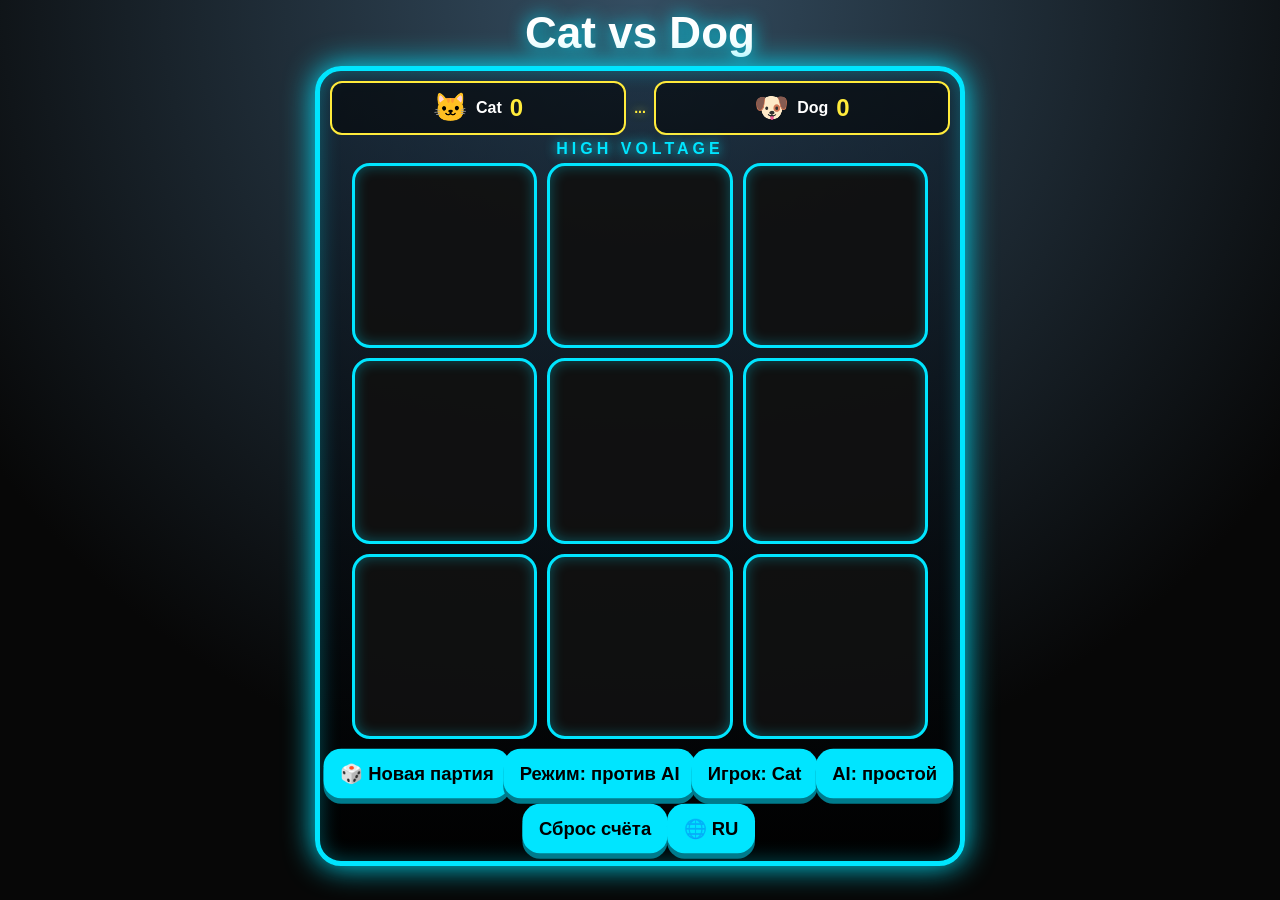
<file: docs/index.html>
<!doctype html>
<html lang="ru">
<head>
<meta charset="UTF-8">
<meta name="viewport" content="width=device-width,initial-scale=1.0">
<title>Cat vs Dog</title>
<link rel="stylesheet" href="style.css?v=side1">
</head>
<body>
<div class="coin-overlay" id="coinBox"><div class="coin" id="coin">🐱</div></div>
<main class="app">
  <h1 class="title">Cat vs Dog</h1>
  <div class="shell">
    <div class="top">
      <div class="score-box" id="catBox"><span class="score-face">🐱</span>Cat<span class="score-num" id="catScore">0</span></div>
      <div id="status">Новая партия</div>
      <div class="score-box" id="dogBox"><span class="score-face">🐶</span>Dog<span class="score-num" id="dogScore">0</span></div>
    </div>
    <div class="label">HIGH VOLTAGE</div>
    <div class="board" id="board">
      <svg class="victory-svg hidden" id="victorySvg" viewBox="0 0 100 100"><polyline id="victoryLine"></polyline></svg>
      <button class="cell" data-index="0"></button><button class="cell" data-index="1"></button><button class="cell" data-index="2"></button>
      <button class="cell" data-index="3"></button><button class="cell" data-index="4"></button><button class="cell" data-index="5"></button>
      <button class="cell" data-index="6"></button><button class="cell" data-index="7"></button><button class="cell" data-index="8"></button>
    </div>
    <div class="controls">
      <button id="newGameBtn">🎲 Новая партия</button>
      <button id="modeBtn">Режим: против AI</button>
      <button id="sideBtn">Игрок: Cat</button>
      <button id="difficultyBtn">AI: простой</button>
      <button id="resetBtn">Сброс счёта</button>
      <button id="langBtn">🌐 RU</button>
    </div>
  </div>
</main>
<script src="game.js?v=side1"></script>
</body>
</html>
</file>
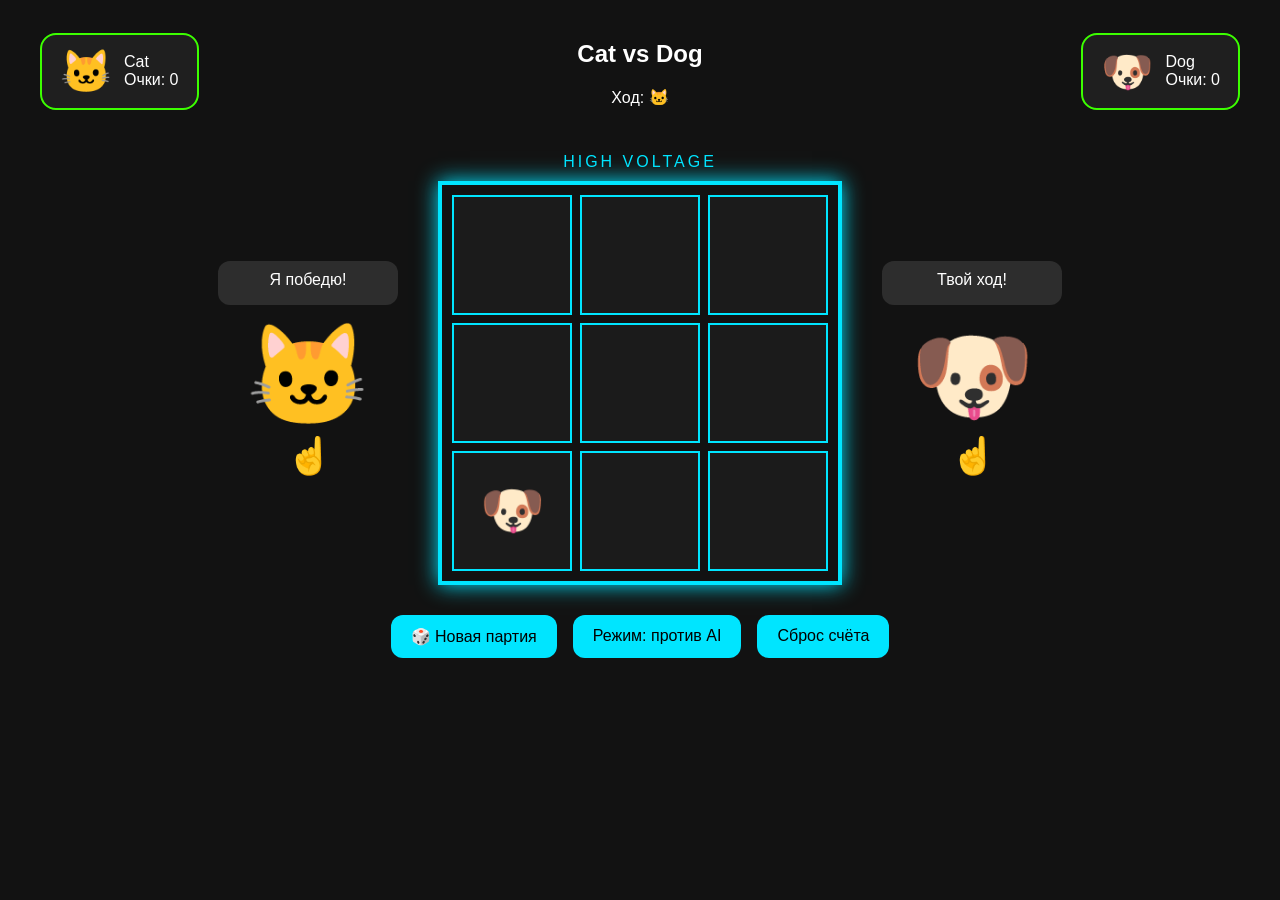
<file: prototype/web/index.html>
<!doctype html>
<html lang="ru">
<head>
  <meta charset="UTF-8" />
  <meta name="viewport" content="width=device-width, initial-scale=1.0" />
  <title>Cat vs Dog Game</title>
  <link rel="stylesheet" href="styles.css" />
</head>
<body>
  <main class="app">
    <header class="top-panel">
      <section class="player-card" id="catCard">
        <div class="avatar cat">🐱</div>
        <div>
          <div class="name">Cat</div>
          <div class="score">Очки: <span id="catScore">0</span></div>
        </div>
      </section>

      <section class="center-panel">
        <h1>Cat vs Dog</h1>
        <p id="statusText">Нажми «Новая партия»</p>
      </section>

      <section class="player-card" id="dogCard">
        <div class="avatar dog">🐶</div>
        <div>
          <div class="name">Dog</div>
          <div class="score">Очки: <span id="dogScore">0</span></div>
        </div>
      </section>
    </header>

    <section class="game-area">
      <div class="character left" id="catCharacter">
        <div class="speech" id="catSpeech">Мяу?</div>
        <div class="body">🐱</div>
        <div class="paw">☝️</div>
      </div>

      <div class="board-wrap">
        <div class="electric-label">HIGH VOLTAGE</div>
        <div class="board" id="board">
          <button class="cell" data-index="0"></button>
          <button class="cell" data-index="1"></button>
          <button class="cell" data-index="2"></button>
          <button class="cell" data-index="3"></button>
          <button class="cell" data-index="4"></button>
          <button class="cell" data-index="5"></button>
          <button class="cell" data-index="6"></button>
          <button class="cell" data-index="7"></button>
          <button class="cell" data-index="8"></button>
        </div>
      </div>

      <div class="character right" id="dogCharacter">
        <div class="speech" id="dogSpeech">Гав!</div>
        <div class="body">🐶</div>
        <div class="paw">☝️</div>
      </div>
    </section>

    <footer class="controls">
      <button id="newGameBtn">🎲 Новая партия</button>
      <button id="modeBtn">Режим: против AI</button>
      <button id="resetScoreBtn">Сброс счёта</button>
    </footer>
  </main>

  <script src="script.js"></script>
</body>
</html>
</file>
<file: docs/style.css>
*{box-sizing:border-box}body{margin:0;font-family:Arial,sans-serif;background:radial-gradient(circle at top,#344d61,#070707 72%);color:#fff}.app{min-height:100svh;display:flex;flex-direction:column;align-items:center;gap:8px;padding:8px}.title{margin:0;font-size:clamp(24px,6vw,44px);text-shadow:0 0 18px #00e5ff}.shell{width:min(96vw,650px);border:5px solid #00e5ff;border-radius:26px;padding:10px;background:linear-gradient(#1238,#000d);box-shadow:0 0 30px #00e5ff,inset 0 0 20px #00e5ff55}.top{display:grid;grid-template-columns:1fr auto 1fr;gap:8px;align-items:center}.score-box{border:2px solid #ffeb3b;border-radius:12px;background:#0008;font-weight:900;display:flex;align-items:center;justify-content:center;gap:8px;padding:6px 10px;min-height:54px;line-height:1}.score-face{font-size:28px;display:block;animation:blink 3s infinite}.score-num{display:inline-block;color:#ffeb3b;font-size:24px;margin-top:0}#status{color:#ffeb3b;font-weight:900;text-align:center;text-shadow:0 0 10px #ffeb3b;font-size:14px}.label{text-align:center;color:#00e5ff;letter-spacing:4px;font-weight:900;margin:5px 0;text-shadow:0 0 12px #00e5ff}.board{--s:min(94vw,64vh,620px);width:var(--s);height:var(--s);position:relative;display:grid;grid-template-columns:repeat(3,1fr);grid-template-rows:repeat(3,1fr);gap:10px;margin:auto}.cell{position:relative;z-index:3;overflow:hidden;border:3px solid #00e5ff;border-radius:18px;background:#111e;display:grid;place-items:center;box-shadow:inset 0 0 14px #00e5ff55}.cell.played{animation:pop .35s}.cell.win-cell{border-color:#00d5ff;box-shadow:0 0 18px #00d5ff,inset 0 0 10px #00d5ff66}.cell.fadeout{opacity:.08;filter:grayscale(1);transform:scale(.85)}.sprite{width:92%;height:92%;overflow:hidden;position:relative;border-radius:18px;display:grid;place-items:center;filter:drop-shadow(0 8px 8px #000a);animation:float 2.2s infinite ease-in-out}.sprite img{position:static;width:100%;height:100%;max-width:100%;object-fit:contain;display:block}.happy .sprite,.scene-happy .sprite{animation:happy .75s}.angry .sprite,.scene-angry .sprite{animation:angry .65s}.victory-svg{position:absolute;inset:0;z-index:8;pointer-events:none}.victory-svg polyline{fill:none;stroke:#22d8ff;stroke-width:2;stroke-linecap:round;stroke-linejoin:round;filter:drop-shadow(0 0 3px #8ff3ff) drop-shadow(0 0 8px #00d5ff);stroke-dasharray:18 16;animation:dash .45s linear infinite}.victory-svg.freeze polyline{stroke-dasharray:none;animation:none}.hidden{display:none}.controls{display:flex;gap:10px;flex-wrap:wrap;justify-content:center;margin-top:12px}.controls button{border:0;border-radius:16px;background:#00e5ff;padding:12px 15px;font-weight:900;font-size:1.05rem;box-shadow:0 5px 0 #007b8c;transform:scale(1.1)}.coin-overlay{position:fixed;inset:0;display:none;place-items:center;background:#0007;z-index:20}.coin-overlay.show{display:grid}.coin{width:130px;height:130px;border-radius:50%;display:grid;place-items:center;font-size:70px;background:radial-gradient(circle at 30% 25%,#fff7b0,#ffcc33 45%,#9a6500);border:6px solid #fff0a3;box-shadow:0 0 40px #ffeb3b;animation:coin 1.25s forwards}@keyframes coin{0%{transform:translateY(-55vh) rotateY(0) scale(.65)}60%{transform:translateY(4vh) rotateY(1080deg) scale(1.12)}100%{transform:translateY(0) rotateY(1440deg)}}@keyframes blink{95%{transform:scaleY(.15)}}@keyframes float{45%{transform:translateY(-5px) rotate(-2deg)}70%{transform:translateY(2px) rotate(2deg)}}@keyframes pop{50%{transform:scale(1.08);box-shadow:0 0 30px #00d5ff}}@keyframes happy{50%{transform:translateY(-18px) scale(1.12)}}@keyframes angry{20%,60%{transform:translateX(-8px)}40%,80%{transform:translateX(8px)}}@keyframes dash{to{stroke-dashoffset:-44}}@media(max-width:700px){.board{--s:min(96vw,68vh,520px)}.controls button{flex:1 1 130px;font-size:1rem;transform:scale(1.05)}.score-box{min-height:48px;font-size:14px}.score-face{font-size:24px}.score-num{font-size:20px}}
</file>
<file: prototype/web/styles.css>
body {
  margin: 0;
  font-family: Arial, sans-serif;
  background: #121212;
  color: white;
}

.app {
  max-width: 1200px;
  margin: 0 auto;
  padding: 20px;
}

.top-panel {
  display: flex;
  justify-content: space-between;
  align-items: center;
  gap: 20px;
}

.player-card {
  display: flex;
  align-items: center;
  gap: 12px;
  background: #1f1f1f;
  border: 2px solid #3cff00;
  border-radius: 16px;
  padding: 12px 18px;
}

.avatar {
  font-size: 42px;
}

.center-panel {
  text-align: center;
}

.game-area {
  margin-top: 30px;
  display: flex;
  align-items: center;
  justify-content: center;
  gap: 40px;
}

.character {
  width: 180px;
  text-align: center;
}

.character .body {
  font-size: 100px;
  transition: transform 0.2s;
}

.character.shocked .body {
  transform: rotate(-8deg) scale(1.1);
  filter: brightness(2);
}

.speech {
  margin-bottom: 12px;
  background: #2d2d2d;
  border-radius: 12px;
  padding: 10px;
  min-height: 24px;
}

.paw {
  font-size: 36px;
  animation: point 1s infinite alternate;
}

@keyframes point {
  from { transform: translateY(0px); }
  to { transform: translateY(-8px); }
}

.board-wrap {
  position: relative;
}

.electric-label {
  text-align: center;
  color: #00e5ff;
  margin-bottom: 10px;
  letter-spacing: 3px;
}

.board {
  display: grid;
  grid-template-columns: repeat(3, 120px);
  grid-template-rows: repeat(3, 120px);
  gap: 8px;
  padding: 10px;
  border: 4px solid #00e5ff;
  box-shadow: 0 0 20px #00e5ff;
}

.cell {
  background: #1b1b1b;
  border: 2px solid #00e5ff;
  color: white;
  font-size: 52px;
  cursor: pointer;
  transition: 0.2s;
}

.cell:hover {
  background: #242424;
  transform: scale(1.03);
}

.controls {
  margin-top: 30px;
  display: flex;
  justify-content: center;
  gap: 16px;
}

.controls button {
  background: #00e5ff;
  border: none;
  border-radius: 12px;
  padding: 12px 20px;
  font-size: 16px;
  cursor: pointer;
}

@media (max-width: 900px) {
  .game-area {
    flex-direction: column;
  }

  .board {
    grid-template-columns: repeat(3, 90px);
    grid-template-rows: repeat(3, 90px);
  }
}
</file>
